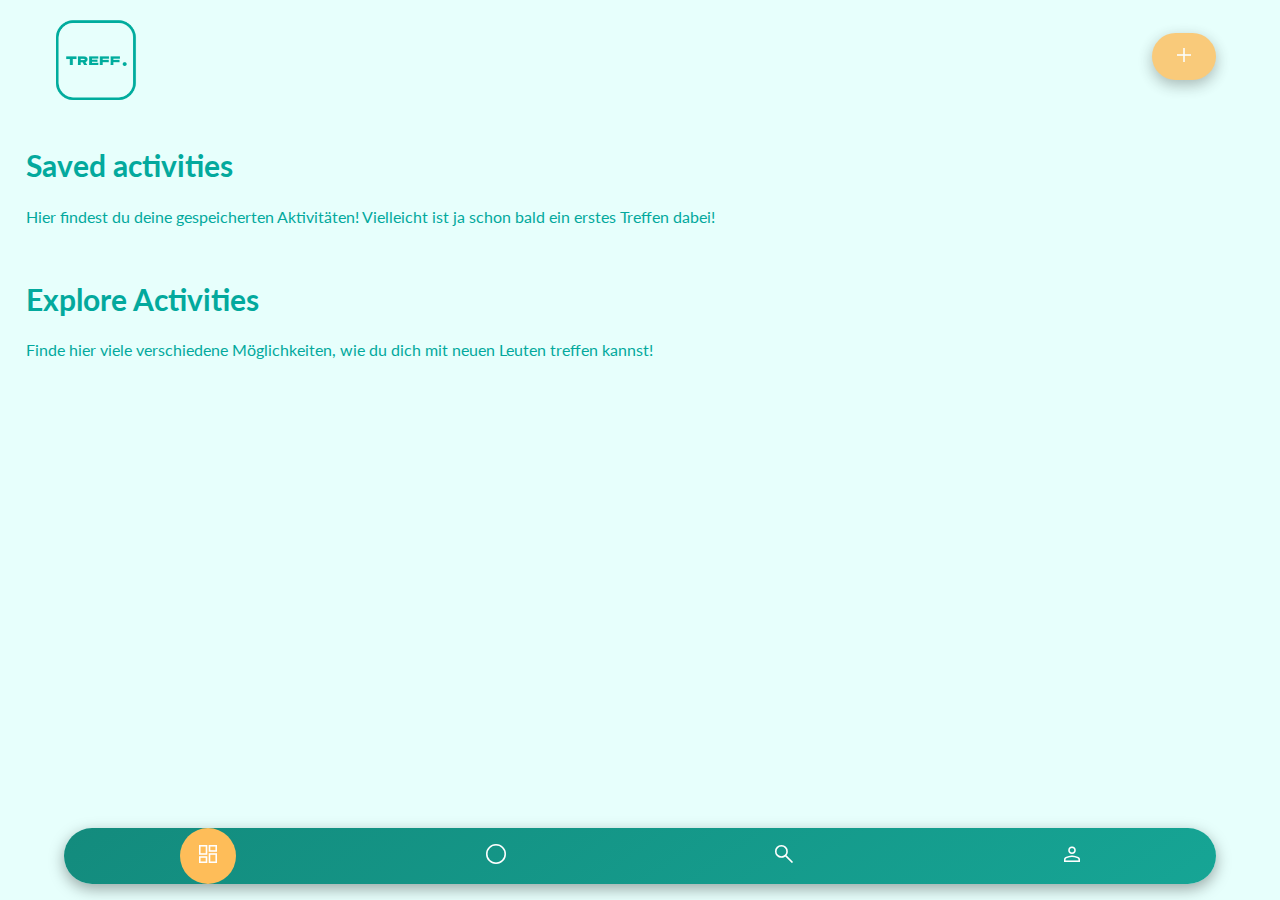
<file: index.html>
<!DOCTYPE html>
<html lang="en">

<head>
    <meta charset="UTF-8">
    <meta http-equiv="X-UA-Compatible" content="IE=edge">
    <meta name="viewport" content="width=device-width, initial-scale=1.0">
    <title>Treff.</title>
    <meta name="description" content="Find new activities">
    <link rel="preconnect" href="https://fonts.googleapis.com">
    <link rel="preconnect" href="https://fonts.gstatic.com" crossorigin>
    <link
        href="https://fonts.googleapis.com/css2?family=Lato:ital,wght@0,100;0,300;0,400;0,700;0,900;1,100;1,300;1,400;1,700;1,900&display=swap"
        rel="stylesheet">
    <link rel="stylesheet"
        href="https://fonts.googleapis.com/css2?family=Material+Symbols+Outlined:opsz,wght,FILL,GRAD@48,400,0,0">

    <link rel="icon" type="image/x-icon" href="/img/favicon.ico">

    <link rel="stylesheet" href="css/main.css">
    <link rel="stylesheet" href="css/normalize.css">

</head>

<body>

    <div class="container-navbar">
        <div class="navbar">
            <a href="index.html" class="active"><span class="material-symbols-outlined">dashboard</span></a>
            <a href="treffpunkte.html"><span class="material-symbols-outlined">radio_button_unchecked</span></a>
            <a href="suchen.html"><span class="material-symbols-outlined">search</span></a>
            <a href="profil.html"><span class="material-symbols-outlined">Person</span></a>
        </div>
    </div>

    <div class="container">

        <header class="container-header flex">

            <div class="homeLogo">

                <a href="index.html"><img class="smallLogo" src="/img/logo.png" alt="Treff logo."></a>

            </div>


            <nav class="relative">

                <a class="newActivity" href="activity.html"><span
                            class="material-symbols-outlined">add</span></a>


            </nav>

        </header>




    </div>

    <div class="fullWidth">
        <h2>Saved activities</h2>
        <p class="infos">Hier findest du deine gespeicherten Aktivitäten! Vielleicht ist ja schon bald ein erstes
            Treffen dabei! </p>

        <div id="list-saved-activity" class="dashboard-saved-activity">

        </div>
    </div>

    <div class="container marginBottom">
        <h2>Explore Activities</h2>
        <p class="infos1">Finde hier viele verschiedene Möglichkeiten, wie du dich mit neuen Leuten treffen kannst!</p>

        <div id="list-activity">

        </div>

    </div>



    <script src="js/script.js"></script>

</body>

</html>
</file>
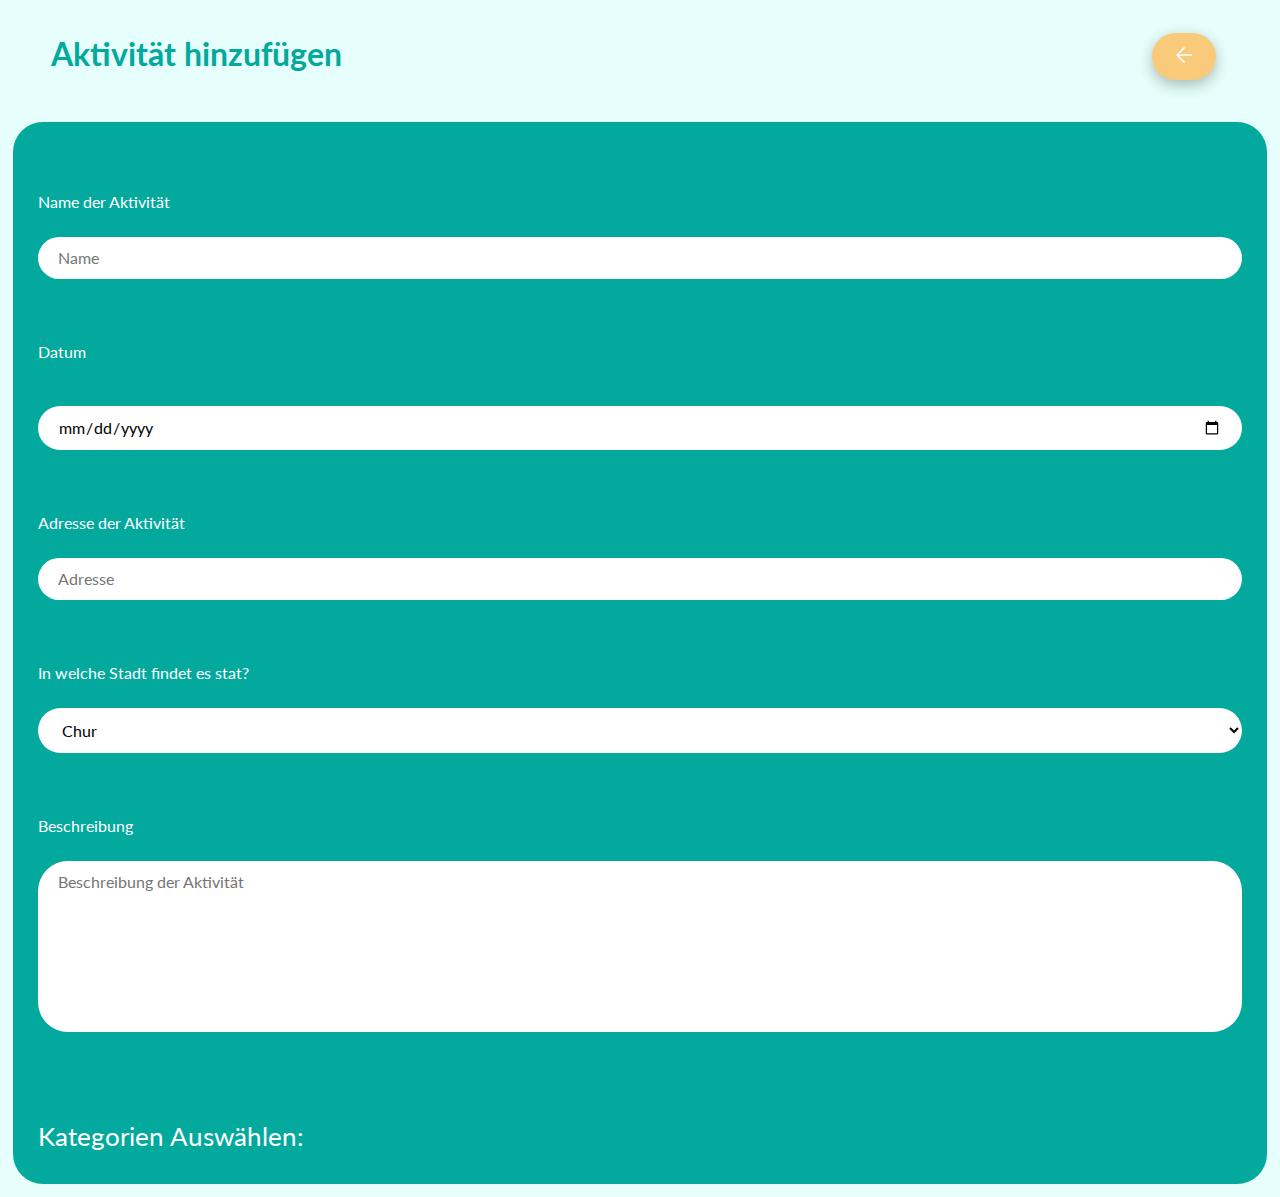
<file: activity.html>
<!DOCTYPE html>
<html lang="en">

<head>
    <meta charset="UTF-8">
    <meta http-equiv="X-UA-Compatible" content="IE=edge">
    <meta name="viewport" content="width=device-width, initial-scale=1.0">
    <title>Neue Aktivität</title>
    <meta name="description" content="Find new activities">
    <link rel="preconnect" href="https://fonts.googleapis.com">
    <link rel="preconnect" href="https://fonts.gstatic.com" crossorigin>
    <link
        href="https://fonts.googleapis.com/css2?family=Lato:ital,wght@0,100;0,300;0,400;0,700;0,900;1,100;1,300;1,400;1,700;1,900&display=swap"
        rel="stylesheet">
    <link rel="stylesheet"
        href="https://fonts.googleapis.com/css2?family=Material+Symbols+Outlined:opsz,wght,FILL,GRAD@48,400,0,0">
    <link rel="icon" type="image/x-icon" href="/img/favicon.ico">

    <link rel="icon" type="image/x-icon" href="/img/favicon.ico">
    <link rel="preconnect" href="https://fonts.googleapis.com">
    <link rel="preconnect" href="https://fonts.gstatic.com" crossorigin>
    <link
        href="https://fonts.googleapis.com/css2?family=Lato:ital,wght@0,100;0,300;0,400;0,700;0,900;1,100;1,300;1,400;1,700;1,900&display=swap"
        rel="stylesheet">

    <link rel="stylesheet" href="css/main.css">
    <link rel="stylesheet" href="css/normalize.css">

</head>

<body>

    <div class="container">

        <header class="container-header flex">

            <h1>Aktivität hinzufügen</h1>

            <nav class="relative">

                <a class="newActivity" href="index.html"><span
                    class="material-symbols-outlined">arrow_back</span></a>

            </nav>

        </header>

    </div>


    <div id="meineActivity">

        <p id="infoText"> </p>


        <label for="titel">Name der Aktivität</label>
        <input id="titel" type="text" value="" class="inputActivity" placeholder="Name">

        <label for="datum">Datum</label> <br>
        <input id="datum" type="date" value="" class="inputActivity">

        <label for="adresse">Adresse der Aktivität</label>
        <input id="adresse" type="text" value="" class="inputActivity" placeholder="Adresse">

        <label for="stadt">In welche Stadt findet es stat?</label>
        <select class="dropdown" name="stadt" id="stadt">
            <option value="2">Chur</option>
            <option value="1">Bern</option>
            <option value="3">Zürich</option>
        </select>

        <label for="beschreibung">Beschreibung</label>
        <textarea id="beschreibung" name="beschreibung" rows="8" placeholder="Beschreibung der Aktivität"></textarea>

        <label class="kategorien">Kategorien Auswählen:</label>


        <div id="hashtags" class="flex">


        </div>

        <button class="hidden" id="button-neue" onclick="newActivity()">Veröffentlichen</button>
        <button class="hidden" id="button-aktualisieren" onclick="editActivity()">Aktualisieren</button>
        <button class="hidden" id="button-loeschen" onclick="deleteActivity()">Löschen</button>

        <p id="nachricht"> </p>

    </div>

    <script src="js/activity.js"></script>

</body>

</html>
</file>
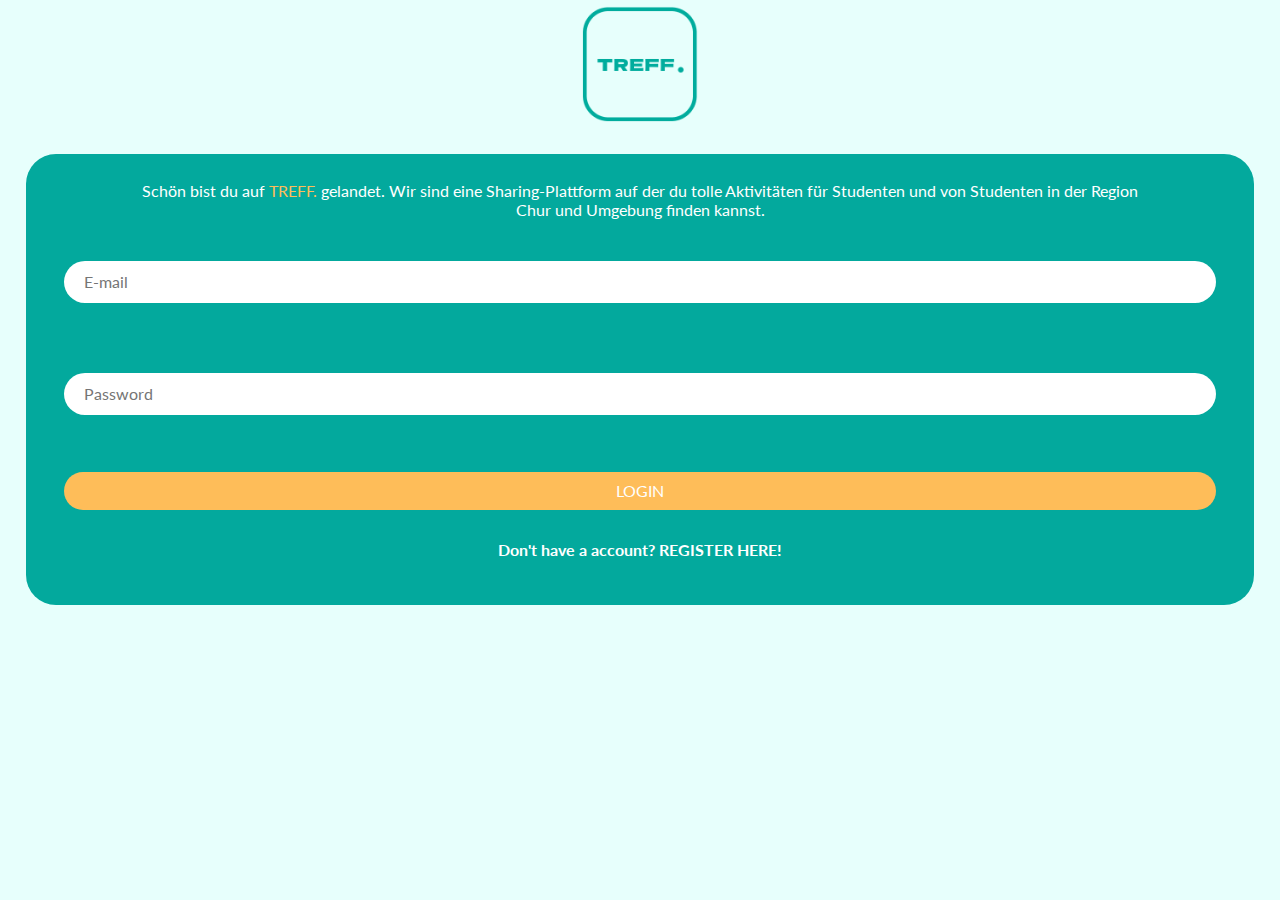
<file: login.html>
<!DOCTYPE html>
<html lang="en">

<head>
    <meta charset="UTF-8">
    <meta http-equiv="X-UA-Compatible" content="IE=edge">
    <meta name="viewport" content="width=device-width, initial-scale=1.0">
    <title>Login</title>
    <meta name="description" content="Find new activities">
    <link rel="preconnect" href="https://fonts.googleapis.com">
    <link rel="preconnect" href="https://fonts.gstatic.com" crossorigin>
    <link
        href="https://fonts.googleapis.com/css2?family=Lato:ital,wght@0,100;0,300;0,400;0,700;0,900;1,100;1,300;1,400;1,700;1,900&display=swap"
        rel="stylesheet">
    <link rel="stylesheet"
        href="https://fonts.googleapis.com/css2?family=Material+Symbols+Outlined:opsz,wght,FILL,GRAD@48,400,0,0">

    <link rel="icon" type="image/x-icon" href="/img/favicon.ico">

    <link rel="stylesheet" href="css/main.css">
    <link rel="stylesheet" href="css/normalize.css">

</head>

<body>

    <div class="login">

        <div class="logo">

            <img class="loginLogo" src="/img/logo.png" alt="Treff logo.">

        </div>




        <div class="rectangle">

            <div class="intro">
                <p>Schön bist du auf <span class="highlights">TREFF.</span> gelandet. Wir sind eine Sharing-Plattform
                    auf der du tolle Aktivitäten für Studenten und von Studenten in der Region Chur und Umgebung finden
                    kannst.</p>
            </div>


            <input required type="email" id="email" class="inputlog" value="" placeholder="E-mail"><br>

            <input required type="password" id="password" class="inputlog" value="" placeholder="Password"><br>

            <button class="startbutton" onclick="login()"> LOGIN </button>

            <br>
            <a class="nachricht" href="register.html">Don't have a account? REGISTER HERE!</a>
            <p id="nachricht"></p>

        </div>


    </div>

    <script src="js/login.js"></script>

</body>

</html>
</file>
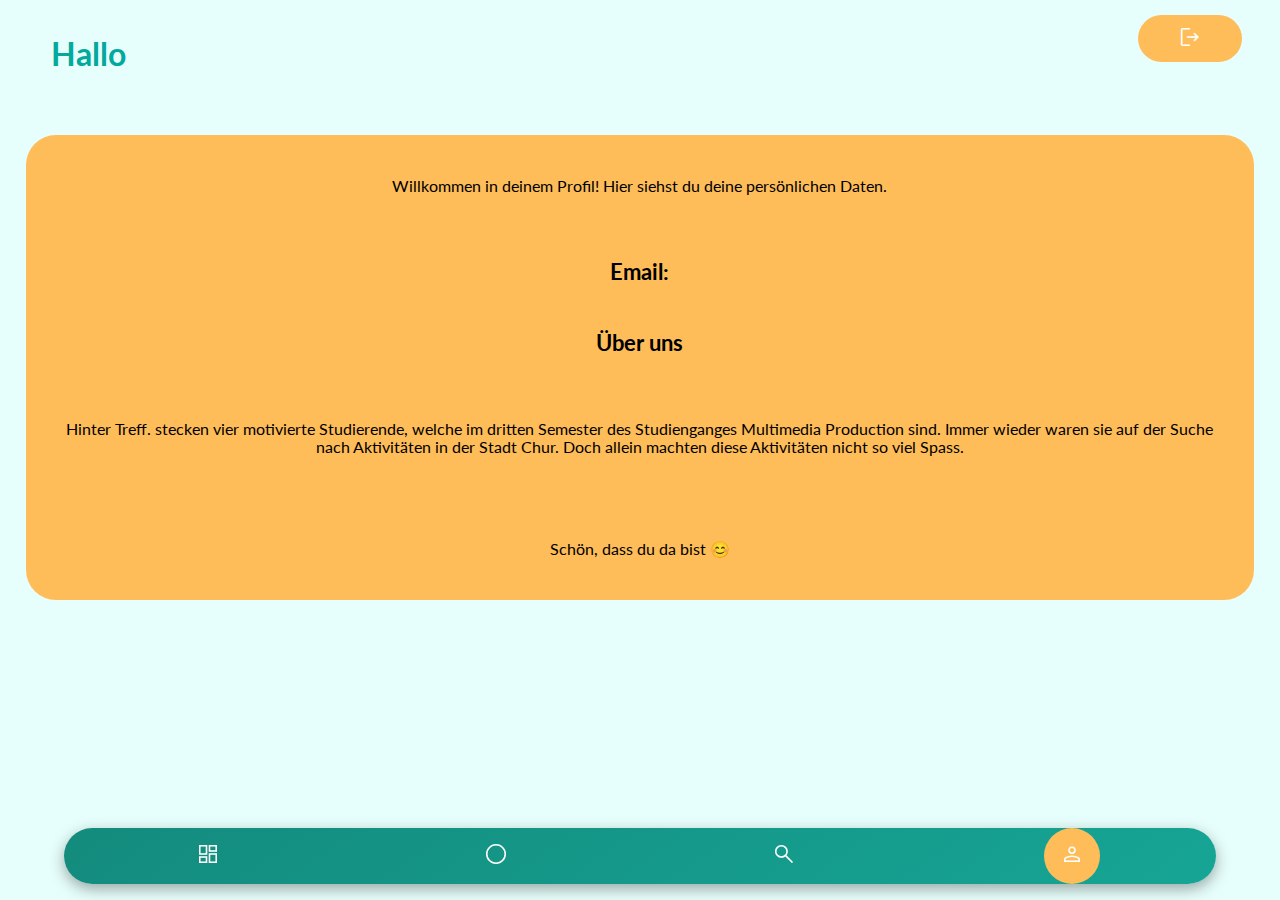
<file: profil.html>
<!DOCTYPE html>
<html lang="en">

<head>
    <meta charset="UTF-8">
    <meta http-equiv="X-UA-Compatible" content="IE=edge">
    <meta name="viewport" content="width=device-width, initial-scale=1.0">
    <title>Profil</title>
    <meta name="description" content="See your profile">
    <link rel="preconnect" href="https://fonts.googleapis.com">
    <link rel="preconnect" href="https://fonts.gstatic.com" crossorigin>
    <link
        href="https://fonts.googleapis.com/css2?family=Lato:ital,wght@0,100;0,300;0,400;0,700;0,900;1,100;1,300;1,400;1,700;1,900&display=swap"
        rel="stylesheet">
    <link rel="stylesheet"
        href="https://fonts.googleapis.com/css2?family=Material+Symbols+Outlined:opsz,wght,FILL,GRAD@48,400,0,0">


    <link rel="icon" type="image/x-icon" href="/img/favicon.ico">
    <link rel="preconnect" href="https://fonts.googleapis.com">
    <link rel="preconnect" href="https://fonts.gstatic.com" crossorigin>
    <link
        href="https://fonts.googleapis.com/css2?family=Lato:ital,wght@0,100;0,300;0,400;0,700;0,900;1,100;1,300;1,400;1,700;1,900&display=swap"
        rel="stylesheet">

    <link rel="stylesheet" href="css/main.css">
    <link rel="stylesheet" href="css/normalize.css">

</head>

<body>

    <div class="container-navbar">
        <div class="navbar">
            <a href="index.html"><span class="material-symbols-outlined">dashboard</span></a>
            <a href="treffpunkte.html"><span class="material-symbols-outlined">radio_button_unchecked</span></a>
            <a href="suchen.html"><span class="material-symbols-outlined">search</span></a>
            <a href="profil.html" class="active"><span class="material-symbols-outlined">Person</span></a>
        </div>
    </div>



    <div class="container">

        <header class="container-header flex">

            <h1>Hallo <span id="username"></span></h1>


            <nav class="relative">

                <button id="logout" onclick="logout()"><span class="material-symbols-outlined">logout</span> </button>

            </nav>


        </header>

    </div>

    <section class="profilinfo">
        <p>Willkommen in deinem Profil! Hier siehst du deine persönlichen Daten. </p>
        <h3>Email: <span id="email"></span></h3>
        <h3>Über uns</h3>
        <p>Hinter Treff. stecken vier motivierte Studierende, welche im dritten Semester des Studienganges Multimedia
            Production sind. Immer wieder waren sie auf der Suche nach Aktivitäten in der Stadt Chur. Doch allein
            machten diese Aktivitäten nicht so viel Spass.</p>
        <p>Schön, dass du da bist 😊 </p>
    </section>

    <script src="js/profil.js"></script>

</body>

</html>
</file>
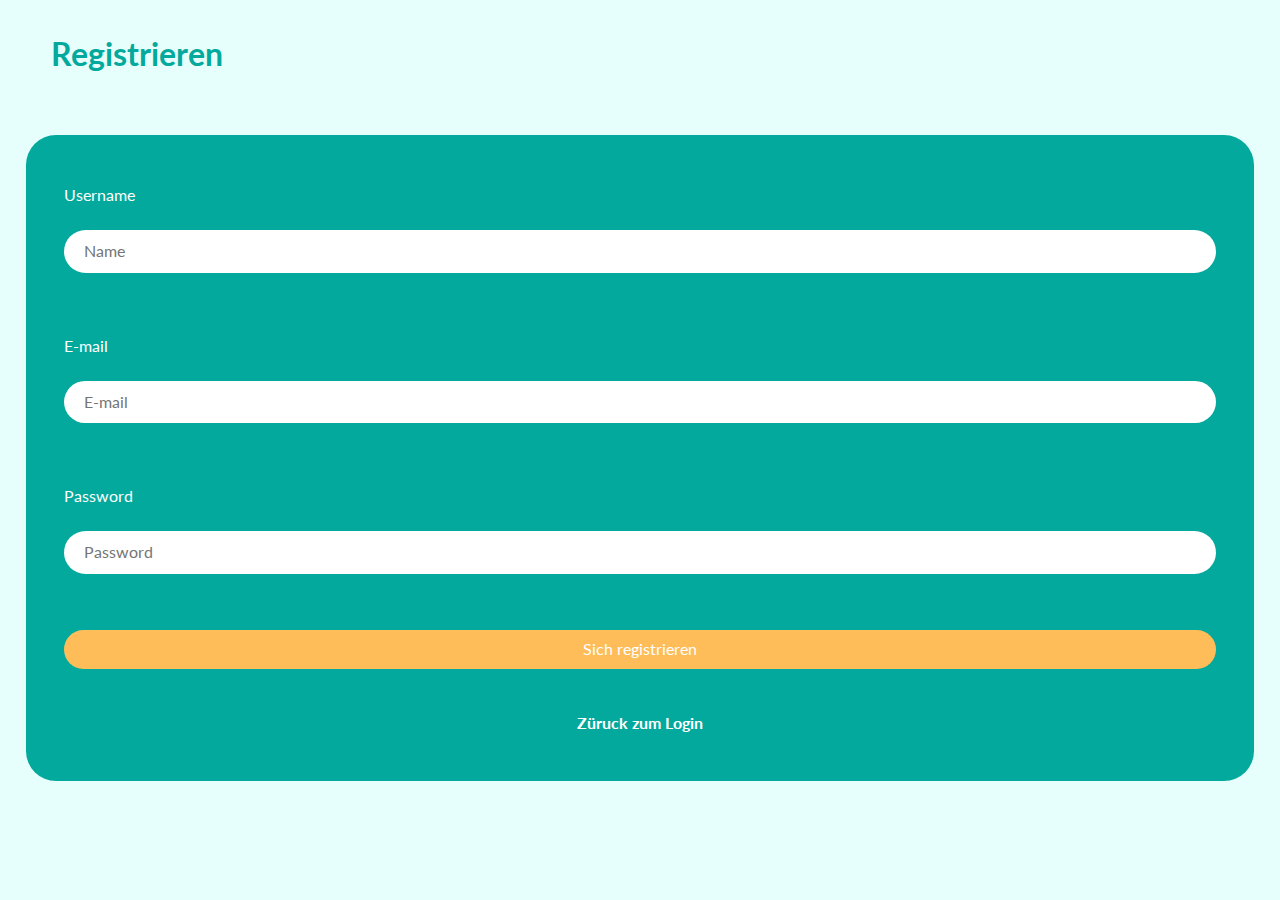
<file: register.html>
<!DOCTYPE html>
<html lang="en">

<head>
    <meta charset="UTF-8">
    <meta http-equiv="X-UA-Compatible" content="IE=edge">
    <meta name="viewport" content="width=device-width, initial-scale=1.0">
    <title>Registerieren</title>
    <meta name="description" content="Find new activities">
    <link rel="preconnect" href="https://fonts.googleapis.com">
    <link rel="preconnect" href="https://fonts.gstatic.com" crossorigin>
    <link
        href="https://fonts.googleapis.com/css2?family=Lato:ital,wght@0,100;0,300;0,400;0,700;0,900;1,100;1,300;1,400;1,700;1,900&display=swap"
        rel="stylesheet">
    <link rel="stylesheet"
        href="https://fonts.googleapis.com/css2?family=Material+Symbols+Outlined:opsz,wght,FILL,GRAD@48,400,0,0" >

    <link rel="icon" type="image/x-icon" href="/img/favicon.ico">

    <link rel="stylesheet" href="css/main.css">
    <link rel="stylesheet" href="css/normalize.css">


</head>

<body>

    <div class="container">

        <header class="container-header flex">

            <h1>Registrieren</h1>

        </header>

    </div>


    <div class="rectangle">
        <label>Username</label>
        <input required type="text" id="username" value="" class="inputlog" placeholder="Name">

        <label>E-mail</label>
        <input required type="email" id="email" value="" class="inputlog" placeholder="E-mail">

        <label>Password</label>
        <input required type="password" id="password" value="" class="inputlog" placeholder="Password">
        <br>
        <button class="startbutton" onclick="register()"> Sich registrieren </button>
        <!-- <input onclick="register()" type="submit" value="Submit"> -->

        <p class="nachricht" id="nachricht"></p>

        <a class="nachricht" href="login.html">Züruck zum Login</a><br><br>


    </div>

    <script src="js/register.js"></script>

</body>

</html>
</file>
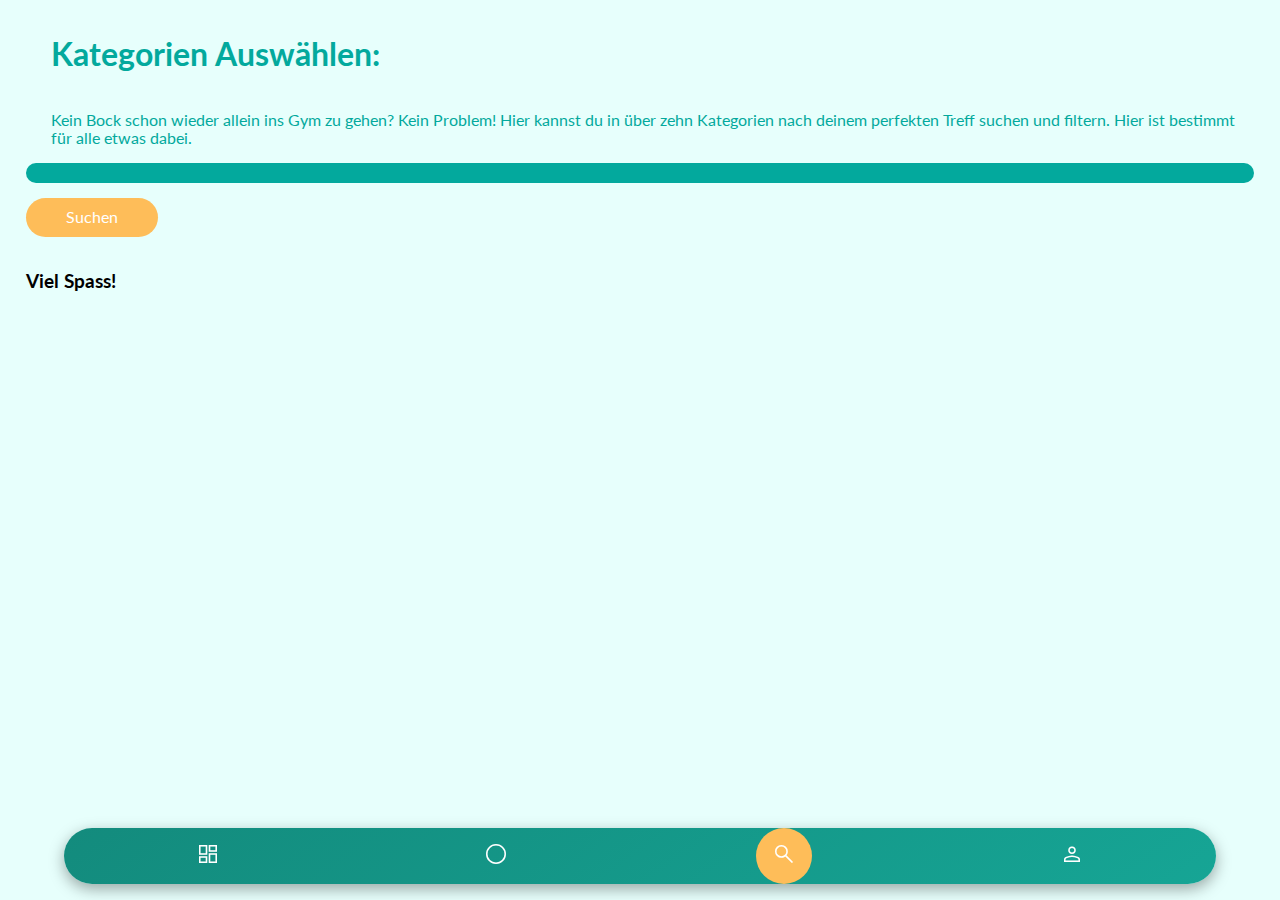
<file: suchen.html>
<!DOCTYPE html>
<html lang="en">

<head>
    <meta charset="UTF-8">
    <meta http-equiv="X-UA-Compatible" content="IE=edge">
    <meta name="viewport" content="width=device-width, initial-scale=1.0">
    <title>Suchen</title>
    <meta name="description" content="Search activity">
    <link rel="preconnect" href="https://fonts.googleapis.com">
    <link rel="preconnect" href="https://fonts.gstatic.com" crossorigin>
    <link
        href="https://fonts.googleapis.com/css2?family=Lato:ital,wght@0,100;0,300;0,400;0,700;0,900;1,100;1,300;1,400;1,700;1,900&display=swap"
        rel="stylesheet">
    <link rel="stylesheet"
        href="https://fonts.googleapis.com/css2?family=Material+Symbols+Outlined:opsz,wght,FILL,GRAD@48,400,0,0">

    <link rel="icon" type="image/x-icon" href="/img/favicon.ico">
    <link rel="preconnect" href="https://fonts.googleapis.com">
    <link rel="preconnect" href="https://fonts.gstatic.com" crossorigin>
    <link
        href="https://fonts.googleapis.com/css2?family=Lato:ital,wght@0,100;0,300;0,400;0,700;0,900;1,100;1,300;1,400;1,700;1,900&display=swap"
        rel="stylesheet">

    <link rel="stylesheet" href="css/main.css">
    <link rel="stylesheet" href="css/normalize.css">
</head>

<body>

    <div class="container-navbar">
        <div class="navbar">
            <a href="index.html"><span class="material-symbols-outlined">dashboard</span></a>
            <a href="treffpunkte.html"><span class="material-symbols-outlined">radio_button_unchecked</span></a>
            <a href="suchen.html" class="active"><span class="material-symbols-outlined">search</span></a>
            <a href="profil.html"><span class="material-symbols-outlined">Person</span></a>
        </div>
    </div>

    <div class="container">

        <header class="container-header flex">

            <h1>Kategorien Auswählen:</h1>

            <p>Kein Bock schon wieder allein ins Gym zu gehen? Kein Problem! Hier kannst du in über zehn Kategorien nach
                deinem perfekten Treff suchen und filtern. Hier ist bestimmt für alle etwas dabei.</p>



        </header>

        <div id="hashtags" class="flex green">

        </div>
        <button class="" id="button-search" onclick="searchActivity()">Suchen</button>
        <div class="container marginBottom">
            

            <section id="list-activity">
                <h3>Viel Spass!</h3>
                
            </section>

        </div>
        <p id="nachricht"></p>

    </div>

    

    <script src="js/search.js"></script>

</body>

</html>
</file>
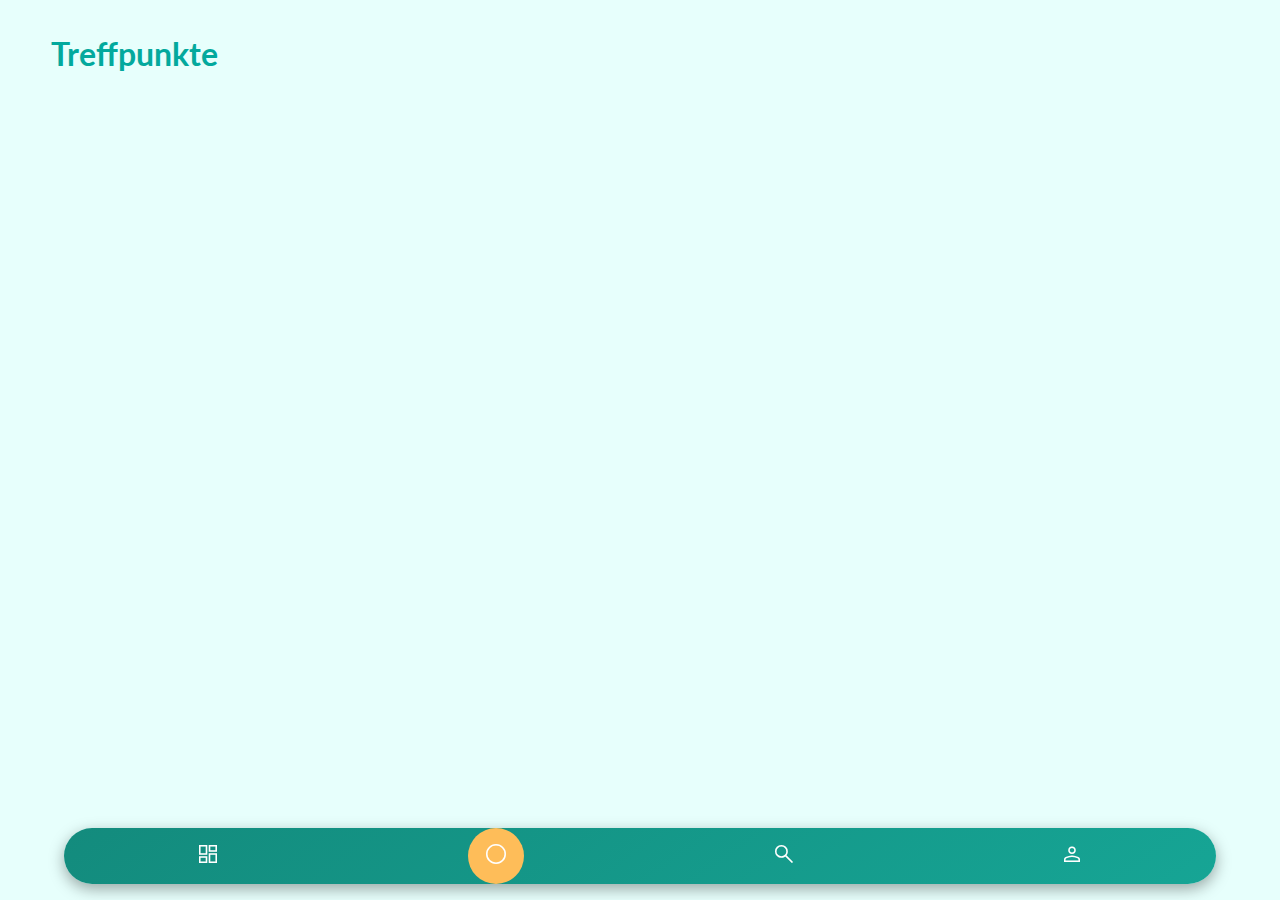
<file: treffpunkte.html>
<!DOCTYPE html>
<html lang="en">

<head>
    <meta charset="UTF-8">
    <meta http-equiv="X-UA-Compatible" content="IE=edge">
    <meta name="viewport" content="width=device-width, initial-scale=1.0">
    <title>Treffpunkte</title>
    <meta name="description" content="See your new activities">
    <link rel="preconnect" href="https://fonts.googleapis.com">
    <link rel="preconnect" href="https://fonts.gstatic.com" crossorigin>
    <link
        href="https://fonts.googleapis.com/css2?family=Lato:ital,wght@0,100;0,300;0,400;0,700;0,900;1,100;1,300;1,400;1,700;1,900&display=swap"
        rel="stylesheet">
    <link rel="stylesheet"
        href="https://fonts.googleapis.com/css2?family=Material+Symbols+Outlined:opsz,wght,FILL,GRAD@48,400,0,0" >


    <link rel="icon" type="image/x-icon" href="/img/favicon.ico">

    <link rel="stylesheet" href="css/main.css">
    <link rel="stylesheet" href="css/normalize.css">


</head>

<body>

    <div class="container-navbar">
        <div class="navbar">
            <a href="index.html"><span class="material-symbols-outlined">dashboard</span></a>
            <a href="treffpunkte.html" class="active"><span
                    class="material-symbols-outlined">radio_button_unchecked</span></a>
            <a href="suchen.html"><span class="material-symbols-outlined">search</span></a>
            <a href="profil.html"><span class="material-symbols-outlined">Person</span></a>
        </div>
    </div>


    <div class="container">

        <header class="container-header flex">

            <h1>Treffpunkte</h1>


        </header>



        <!-- GET LIST OF ALL ACTIVITIES -->
        <!-- <div id="list-activity"> </div> -->

        <!-- TO DO: GET USER SAVED ACTIVITIES !!! -->
        <div id="list-saved-activity"> </div>

        <script src="js/treffpunkte.js"></script>
    </div>

</body>

</html>
</file>
<file: css/main.css>
html {
    font-family: 'Lato', sans-serif;
    background-color: #e7fffc;
}

img {
    margin: 0 auto;
}

/* Textfarbe und -größe definieren */

h1 {
    color: #03a99d;
}

h2 {
    font-size: 30px;
    color: #03a99d;
}

a {

    color: #ffffff;
    text-decoration: none;
}

p {
    color: #ffffff;
    font-size: 16px;
    text-decoration: none;
}

/* Google Icons */

.material-symbols-outlined {
    font-variation-settings:
        'FILL' 0,
        'wght' 400,
        'GRAD' 0,
        'opsz' 48
}

/* FLEX */

.main {
    padding: 16px;
    margin-top: 30px;
    height: 1500px;
}

.container-header {
    justify-content: space-between;
    align-items: baseline;
}

.container {
    width: 96vw;
    margin: 0 auto;
    padding: 15px 0;
}

.login, .register {
    display: flex;
    justify-content: center;
    flex-direction: column;
}

.savedActivity {
    height: 22vh;
    background-color: #febd59;
    border-radius: 20px;
    padding: 2vh;
    width: 82vw;
    margin: 0 3px;

}

.savedActivityTreff {
    background-color: #febd59;
    border-radius: 20px;
    padding: 10px;
    margin-bottom: 15px;
}

/* /* Bottom menu bar */
.container-navbar {
    display: flex;
    width: 100vw;
    justify-content: center;
    bottom: 0;
    position: fixed;
}

.navbar {
    overflow: hidden;
    margin: auto;
    width: 90vw;
    display: flex;
    justify-content: space-around;
    margin: 1em;
    border-radius: 40px;
    box-shadow: rgba(0, 0, 0, 0.35) 0px 5px 15px;
    background: linear-gradient(145deg, #138b7d, #16a595);

}

.navbar a {
    float: left;
    display: block;
    color: #ffffff;
    text-align: center;
    padding: 14px 16px;
    text-decoration: none;
    font-size: 17px;
}

.navbar a:hover {
    background: #ddd;
    color: black;
}

.active {
    background: #febd59;
    border-radius: 40px;
}


/* SEITE LOGIN UND DASHBOARD Einstellen der Logogröße */

.smallLogo {
    height: 10vh;
}

.logo img {
    display: flex;
    width: 30%;
}

.loginlogo {
    justify-content: center;
}

/* SEITE Dashboard (Homepage) Bereich mit horizontalem Scrollen */

.fullWidth {
    width: 100%;
}

.fullWidth h2 {
    padding: 0 2vw;
}

/* !!! ZU AUFRÄUMEN */

.rectangle {
    background-color: #03a99d;
    margin-top: 6vw;
    display: flex;
    justify-content: center;
    flex-direction: column;
    border-radius: 30px;
    padding: 1vw;
    margin: 2vw;
}

.title {
    text-align: center;
}

label {
    color: #ffffff;
    text-decoration: none;
    text-align: left;
    padding-left: 2vw;
    padding-top: 3vw;
}

.intro {
    color: white;
    text-decoration: none;
    text-align: center;
    padding-left: 8vw;
    padding-right: 8vw;
}

a.nachricht {
    color: white;
    font-weight: bold;
    text-decoration: none;
    text-align: center;
}

p#infoText {
    color: white;
    padding-left: 2vw;
}

.highlights {
    color: #febd59;
}

/* Richtige farbe setzen dashboard*/

.infos {
    color: #03a99d;
    padding-left: 2vw;
}

.infos1 {
    color: #03a99d;
}



/* Gestaltung Input, buttons, dropdown menu */
input,
textarea,
.dropdown {
    width: 96vw;
    box-sizing: border-box;
    border: none;
    border-radius: 4px;
    font-size: 16px;
    background-color: white;
    background-position: 10px 10px;
    background-repeat: no-repeat;
    padding: 12px 20px 12px 20px;
}

.relative {
    position: fixed;
    right: 0;
    padding-right: 3vw;
}

textarea {
    resize: none;
}

/* test */
a.newActivity {
    background-color: #febd59;
    border: none;
    color: white;
    text-align: center;
    text-decoration: none;
    display: inline-block;
    font-size: 16px;
    border-radius: 40px;
    cursor: pointer;
    margin: 1vw 2vw;
    padding: 10px 20px;
    margin-top: 2vh;
    box-shadow: rgba(0, 0, 0, 0.35) 0px 5px 15px;
    opacity: 0.8;
    transition: 0.3s;
}

a.newActivity:hover {
    opacity: 1
}

button {
    background-color: #febd59;
    border: none;
    color: white;
    padding: 10px 40px;
    text-align: center;
    text-decoration: none;
    display: inline-block;
    font-size: 16px;
    border-radius: 40px;
    cursor: pointer;
    margin: 1vw 2vw;
}

.inputlog {
    margin: 2vw;
    width: calc(100% - 4vw);
    border-radius: 40px;
}

button.joinActivity {
    background-color: #febd59;
    border: none;
    color: white;
    padding: 10px 40px;
    margin: 1vw 1vw;
    text-align: center;
    text-decoration: none;
    display: inline-block;
    font-size: 16px;
    border-radius: 40px;
    cursor: pointer;
    opacity: 0.8;
    transition: 0.3s;
}

button.joinActivity:hover {
    opacity: 1
}

.startbutton {
    border-radius: 40px;
    background-color: #febd59;
    margin: 1vw 2vw;
}

/* Button seite Aktivitäten */

#button-neue {
    background-color: #febd59;
    margin: 1vw 2vw;
}

#button-aktualisieren {
    background-color: #febd59;
    margin: 1vw 2vw;
}

#button-loeschen {
    background-color: #fe5959;
    margin: 1vw 2vw;
}

/* SEITE DASHBOARD*/

.activity {
    background-color: #03a99d;
    border-radius: 20px;
    padding: 10px;
    margin-bottom: 15px;
    box-shadow: rgba(0, 0, 0, 0.35) 0px 5px 15px;
}

.green {
    background-color: #03a99d;
    border-radius: 20px;
    padding: 10px;
    margin-bottom: 15px;
}


.dashboard-saved-activity {
    display: flex;
    flex-direction: row;
    overflow-x: scroll;
    padding: 0 2vw;
}

.flex {
    display: flex;
    flex-wrap: wrap;
    padding-left: 2vw;
}

label.kategorien {
    margin-top: 2vw;
    font-size: 26px;
}

.hidden {
    display: none;
}

/* Seite Kategorien*/

.container-header p {
    color: #03a99d;

}

/* meineActivity gestaltung*/

#meineActivity {
    background-color: #03a99d;
    margin-top: 6vw;
    display: flex;
    justify-content: center;
    flex-direction: column;
    border-radius: 30px;
}

#beschreibung {
    background-color: #ffffff;
    flex-direction: column;
    border-radius: 0px;
    margin: 2vw;
    border-radius: 30px;
    width: calc(100% - 4vw);
}

.inputActivity,
#stadt {
    margin: 2vw;
    width: calc(100% - 4vw);
    border-radius: 40px;
}

#meineActivity {
    margin: 1vw;
}

.note {
    color: #ffffff;
    text-decoration: none;
    padding-left: 2vh;
}


/* ---> Seite Profil */

.profilinfo {
    font-size: 1.2em;
    background-color: #febd59;
    display: flex;
    justify-content: center;
    flex-direction: column;
    align-items: center;
    border-radius: 0px;
    margin: 2vw;
    border-radius: 30px;
    width: calc(100% - 4vw);
}

.profilinfo p {
    text-align: center;
    padding: 2vw;
    color: #000000;

}

/* Scroll bar */

/* width */
::-webkit-scrollbar-track
{
	background-color: #bbbbbb;
}

::-webkit-scrollbar
{
    height: 4px;
    overflow: visible;
    width: 4px;
	background-color: #ddd;
}

::-webkit-scrollbar-thumb
{
	border-radius: 30px;
	background-color: #212121;
}



/* dies sorgt dafür, dass das Menü nicht ausgeblendet wird */

.marginBottom {
    padding-bottom: 70px;
}


/* Desktop mode */

@media only screen and (min-width: 768px) {


    .savedActivity {
        height: 25vh;
        width: 30vw;

    }

    .logo img {
        display: flex;
        width: 10%;
    }
}
</file>
